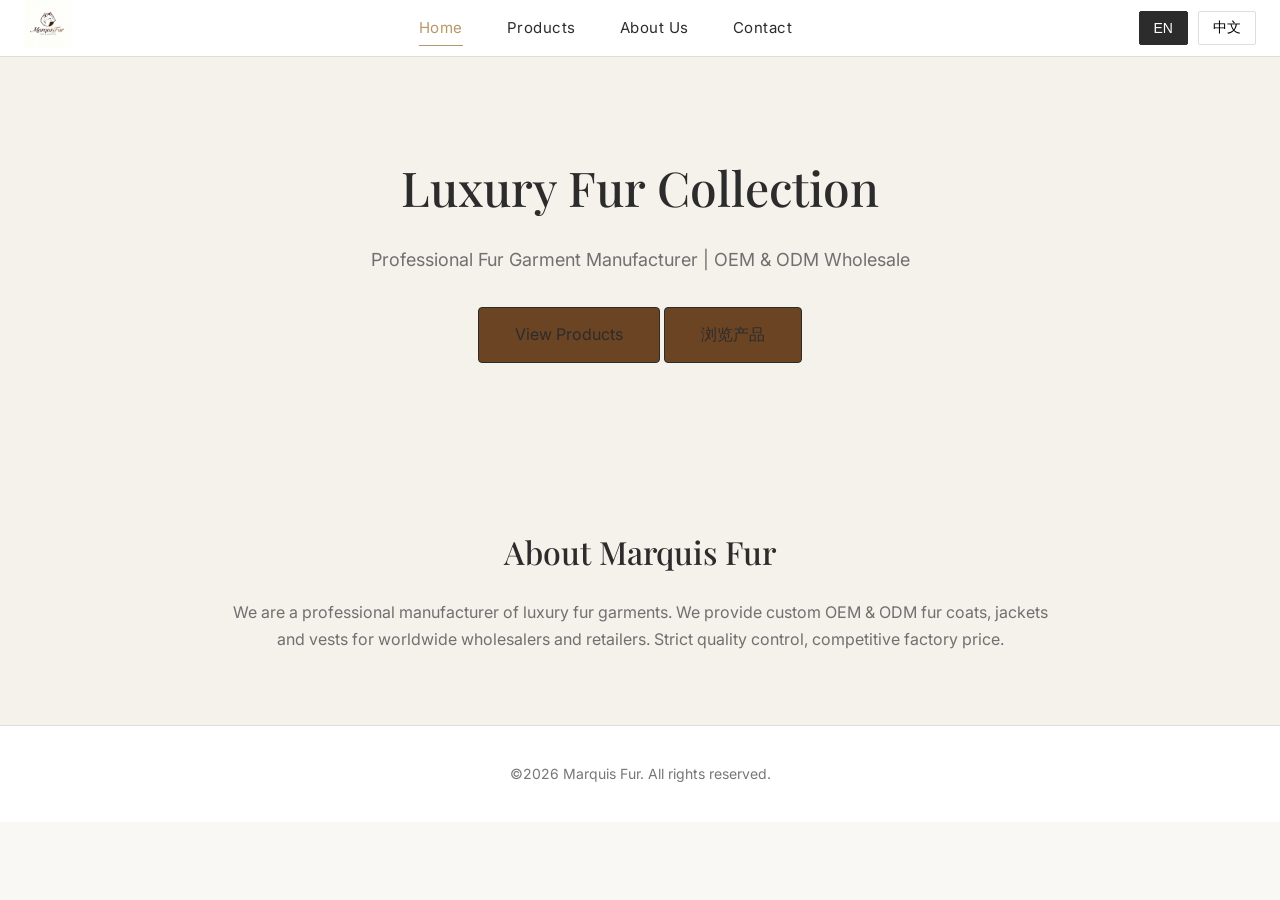
<file: index.html>
<!DOCTYPE html>
<html lang="en">
<head>
    <meta charset="UTF-8">
    <meta name="viewport" content="width=device-width, initial-scale=1.0">
    <title>Marquis Fur | Luxury Fur Garment Manufacturer</title>
    <link rel="preconnect" href="https://fonts.googleapis.com">
    <link rel="preconnect" href="https://fonts.gstatic.com" crossorigin>
    <link href="https://fonts.googleapis.com/css2?family=Inter:wght@300;400;500&family=Playfair+Display:wght@400;500;600&display=swap" rel="stylesheet">
    <link rel="stylesheet" href="common.css">
</head>
<body>
    <nav class="container">
        <a href="/"><img src="/logo.png" alt="MarquisFur" style="height:48px;"></a>
        <div class="nav-menu">
            <a href="index.html" class="en active">Home</a>
            <a href="index.html" class="cn active">首页</a>
            <a href="products.html" class="en">Products</a>
            <a href="products.html" class="cn">产品</a>
            <a href="about.html" class="en">About Us</a>
            <a href="about.html" class="cn">关于我们</a>
            <a href="contact.html" class="en">Contact</a>
            <a href="contact.html" class="cn">联系我们</a>
        </div>
        <div class="lang-switch">
            <button id="btnEn" class="active">EN</button>
            <button id="btnCn">中文</button>
        </div>
    </nav>

    <section class="banner">
        <div class="container">
            <h2 class="en">Luxury Fur Collection</h2>
            <h2 class="cn">高端皮草系列</h2>
            <p class="en">Professional Fur Garment Manufacturer | OEM & ODM Wholesale</p>
            <p class="cn">专业皮草服饰工厂，支持OEM/ODM批量定制批发</p>
            <a href="products.html" class="btn en">View Products</a>
            <a href="products.html" class="btn cn">浏览产品</a>
        </div>
    </section>

    <section class="about-block">
        <div class="about-wrap">
            <h3 class="en">About Marquis Fur</h3>
            <h3 class="cn">关于Marquis Fur</h3>
            <p class="en">We are a professional manufacturer of luxury fur garments. We provide custom OEM & ODM fur coats, jackets and vests for worldwide wholesalers and retailers. Strict quality control, competitive factory price.</p>
            <p class="cn">我们是专业高端皮草服饰生产厂家，面向全球批发商、零售商提供OEM/ODM定制皮草大衣、外套、马甲，严格品控，工厂直供价格。</p>
        </div>
    </section>

    <footer>
        <p class="en">©2026 Marquis Fur. All rights reserved.</p>
        <p class="cn">©2026 Marquis Fur 版权所有</p>
    </footer>

    <script>
        const btnEn = document.getElementById("btnEn");
        const btnCn = document.getElementById("btnCn");
        const enDom = document.querySelectorAll(".en");
        const cnDom = document.querySelectorAll(".cn");
        btnEn.onclick = ()=>{
            enDom.forEach(item=>item.style.display="block");
            cnDom.forEach(item=>item.style.display="none");
            btnEn.classList.add("active");
            btnCn.classList.remove("active");
        }
        btnCn.onclick = ()=>{
            enDom.forEach(item=>item.style.display="none");
            cnDom.forEach(item=>item.style.display="block");
            btnEn.classList.remove("active");
            btnCn.classList.add("active");
        }
    </script>
</body>
</html>
</file>
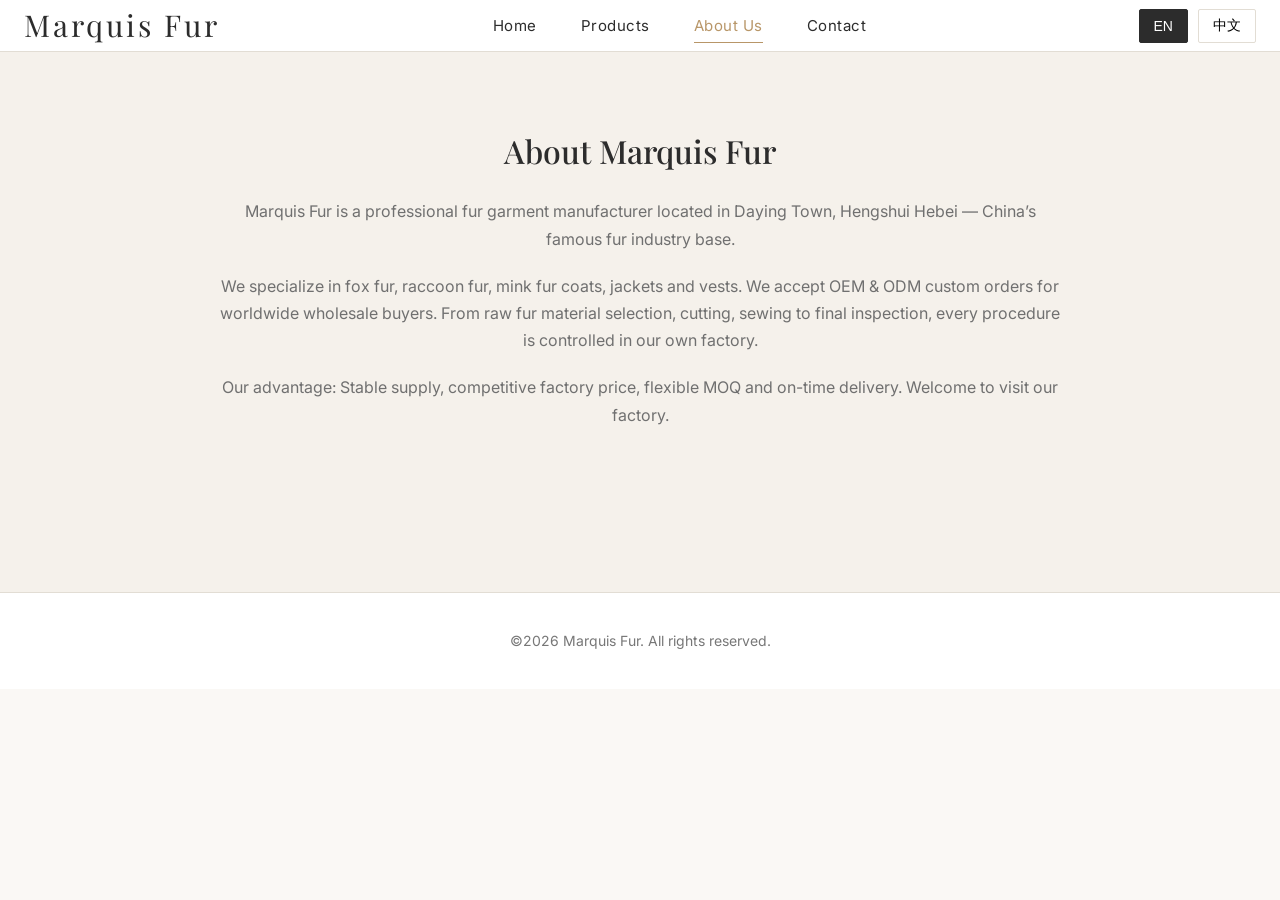
<file: about.html>
<!DOCTYPE html>
<html lang="en">
<head>
    <meta charset="UTF-8">
    <meta name="viewport" content="width=device-width, initial-scale=1.0">
    <title>About Us | Marquis Fur</title>
    <link rel="preconnect" href="https://fonts.googleapis.com">
    <link rel="preconnect" href="https://fonts.gstatic.com" crossorigin>
    <link href="https://fonts.googleapis.com/css2?family=Inter:wght@300;400;500&family=Playfair+Display:wght@400;500;600&display=swap" rel="stylesheet">
    <link rel="stylesheet" href="common.css">
</head>
<body>
    <nav class="container">
        <a href="index.html" class="logo">Marquis Fur</a>
        <div class="nav-menu">
            <a href="index.html" class="en">Home</a>
            <a href="index.html" class="cn">首页</a>
            <a href="products.html" class="en">Products</a>
            <a href="products.html" class="cn">产品</a>
            <a href="about.html" class="en active">About Us</a>
            <a href="about.html" class="cn active">关于我们</a>
            <a href="contact.html" class="en">Contact</a>
            <a href="contact.html" class="cn">联系我们</a>
        </div>
        <div class="lang-switch">
            <button id="btnEn" class="active">EN</button>
            <button id="btnCn">中文</button>
        </div>
    </nav>

    <section class="about-block" style="min-height:60vh;">
        <div class="about-wrap">
            <h3 class="en">About Marquis Fur</h3>
            <h3 class="cn">关于Marquis Fur</h3>
            <p class="en" style="margin-bottom:20px;">
                Marquis Fur is a professional fur garment manufacturer located in Daying Town, Hengshui Hebei — China’s famous fur industry base.
            </p>
            <p class="en" style="margin-bottom:20px;">
                We specialize in fox fur, raccoon fur, mink fur coats, jackets and vests. We accept OEM & ODM custom orders for worldwide wholesale buyers. From raw fur material selection, cutting, sewing to final inspection, every procedure is controlled in our own factory.
            </p>
            <p class="en">
                Our advantage: Stable supply, competitive factory price, flexible MOQ and on-time delivery. Welcome to visit our factory.
            </p>

            <p class="cn" style="margin-bottom:20px;">
                Marquis Fur 坐落于中国河北衡水大营镇，国内知名皮草产业基地，是专业皮草生产工厂。
            </p>
            <p class="cn" style="margin-bottom:20px;">
                主营狐狸、貉子、水貂皮大衣、外套、马甲。面向全球外贸批发商承接OEM/ODM定制订单。从原料选皮、裁皮、缝制到成品检验全部自主工厂完成。
            </p>
            <p class="cn">
                我们优势：货源稳定，工厂直销价格，起订量灵活，交货准时。欢迎实地验厂。
            </p>
        </div>
    </section>

    <footer>
        <p class="en">©2026 Marquis Fur. All rights reserved.</p>
        <p class="cn">©2026 Marquis Fur 版权所有</p>
    </footer>

    <script>
        const btnEn = document.getElementById("btnEn");
        const btnCn = document.getElementById("btnCn");
        const enDom = document.querySelectorAll(".en");
        const cnDom = document.querySelectorAll(".cn");
        btnEn.onclick = ()=>{
            enDom.forEach(item=>item.style.display="block");
            cnDom.forEach(item=>item.style.display="none");
            btnEn.classList.add("active");
            btnCn.classList.remove("active");
        }
        btnCn.onclick = ()=>{
            enDom.forEach(item=>item.style.display="none");
            cnDom.forEach(item=>item.style.display="block");
            btnEn.classList.remove("active");
            btnCn.classList.add("active");
        }
    </script>
</body>
</html>
</file>
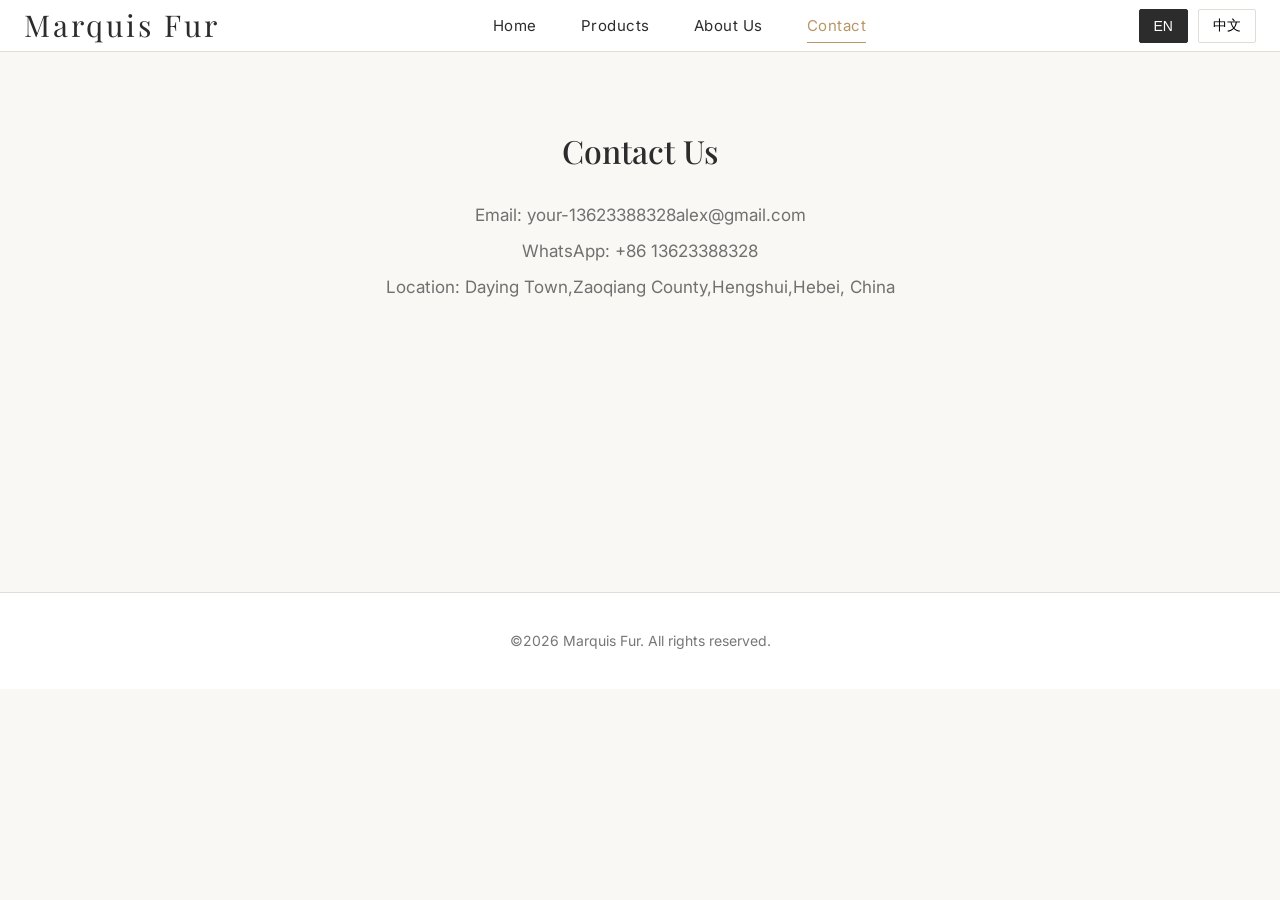
<file: contact.html>
<!DOCTYPE html>
<html lang="en">
<head>
    <meta charset="UTF-8">
    <meta name="viewport" content="width=device-width, initial-scale=1.0">
    <title>Contact | Marquis Fur</title>
    <link rel="preconnect" href="https://fonts.googleapis.com">
    <link rel="preconnect" href="https://fonts.gstatic.com" crossorigin>
    <link href="https://fonts.googleapis.com/css2?family=Inter:wght@300;400;500&family=Playfair+Display:wght@400;500;600&display=swap" rel="stylesheet">
    <link rel="stylesheet" href="common.css">
</head>
<body>
    <nav class="container">
        <a href="index.html" class="logo">Marquis Fur</a>
        <div class="nav-menu">
            <a href="index.html" class="en">Home</a>
            <a href="index.html" class="cn">首页</a>
            <a href="products.html" class="en">Products</a>
            <a href="products.html" class="cn">产品</a>
            <a href="about.html" class="en">About Us</a>
            <a href="about.html" class="cn">关于我们</a>
            <a href="contact.html" class="en active">Contact</a>
            <a href="contact.html" class="cn active">联系我们</a>
        </div>
        <div class="lang-switch">
            <button id="btnEn" class="active">EN</button>
            <button id="btnCn">中文</button>
        </div>
    </nav>

    <section class="contact-block container" style="min-height:60vh;">
        <h3 class="en">Contact Us</h3>
        <h3 class="cn">联系我们</h3>
        <p class="en">
            Email: your-13623388328alex@gmail.com<br>
            WhatsApp: +86 13623388328<br>
            Location: Daying Town,Zaoqiang County,Hengshui,Hebei, China
        </p>
        <p class="cn">
            邮箱：your-13623388328alex@gmail.com<br>
            WhatsApp：+86 13623388328<br>
            地址：中国河北省衡水市枣强县大营镇
        </p>
    </section>

    <footer>
        <p class="en">©2026 Marquis Fur. All rights reserved.</p>
        <p class="cn">©2026 Marquis Fur 版权所有</p>
    </footer>

    <script>
        const btnEn = document.getElementById("btnEn");
        const btnCn = document.getElementById("btnCn");
        const enDom = document.querySelectorAll(".en");
        const cnDom = document.querySelectorAll(".cn");
        btnEn.onclick = ()=>{
            enDom.forEach(item=>item.style.display="block");
            cnDom.forEach(item=>item.style.display="none");
            btnEn.classList.add("active");
            btnCn.classList.remove("active");
        }
        btnCn.onclick = ()=>{
            enDom.forEach(item=>item.style.display="none");
            cnDom.forEach(item=>item.style.display="block");
            btnEn.classList.remove("active");
            btnCn.classList.add("active");
        }
    </script>
</body>
</html>
</file>
<file: common.css>
* {
    margin: 0;
    padding: 0;
    box-sizing: border-box;
}
:root {
    --ivory: #faf8f5;
    --white: #ffffff;
    --text-dark: #2c2c2c;
    --text-gray: #707070;
    --border-light: #e2ddd4;
    --champagne-gold: #b89668;
}
body {
    background-color: var(--ivory);
    color: var(--text-dark);
    font-family: 'Inter', Arial, sans-serif;
    line-height: 1.7;
}
h1,h2,h3,h4 {
    font-family: 'Playfair Display', serif;
    font-weight: 500;
}
.container {
    max-width: 1280px;
    margin: 0 auto;
    padding: 0 24px;
}

/* ========= 横向导航 ========= */
nav {
    display: flex;
    justify-content: space-between;
    align-items: center;
    padding: 32px 24px;
    background-color: var(--white);
    border-bottom: 1px solid var(--border-light);
    position: sticky;
    top:0;
    z-index: 99;
}
.logo {
    font-family: 'Playfair Display', serif;
    font-size: 30px;
    letter-spacing: 3px;
    color: var(--text-dark);
    text-decoration: none;
}
.nav-menu {
    display: flex;
    gap:44px;
    align-items: center;
}
.nav-menu a {
    text-decoration: none;
    color: var(--text-dark);
    font-size:15px;
    letter-spacing:0.5px;
    position:relative;
    transition: color 0.28s ease;
}
.nav-menu a::after {
    content:"";
    position:absolute;
    left:0;
    bottom:-5px;
    width:0;
    height:1px;
    background:var(--champagne-gold);
    transition: width 0.3s ease;
}
.nav-menu a:hover {
    color:var(--champagne-gold);
}
.nav-menu a:hover::after {
    width:100%;
}
/* 当前页面高亮 */
.nav-menu a.active {
    color:var(--champagne-gold);
}
.nav-menu a.active::after {
    width:100%;
}
.lang-switch {
    display:flex;
    gap:10px;
}
.lang-switch button {
    background:transparent;
    border:1px solid var(--border-light);
    padding:7px 14px;
    cursor:pointer;
    font-size:14px;
    border-radius:2px;
    transition: all 0.28s;
}
.lang-switch button.active {
    background-color:var(--text-dark);
    color:#fff;
    border-color:var(--text-dark);
}
.lang-switch button:hover:not(.active) {
    border-color:var(--champagne-gold);
    color:var(--champagne-gold);
}

/* ========= Banner ========= */
.banner {
    background-color:#f5f1eb;
    padding: 90px 20px;
    text-align:center;
}
.banner h2 {
    font-size:48px;
    margin-bottom:16px;
}
.banner p {
    font-size:18px;
    color:var(--text-gray);
    margin-bottom:32px;
}
.banner .btn {
    border:1px solid var(--text-dark);
    padding:13px 36px;
    text-decoration:none;
    color:var(--text-dark);
    display:inline-block;
    transition:0.3s;
}
.banner .btn:hover {
    background-color:var(--text-dark);
    color:#ffffff;
}

/* ========= 通用区块标题 ========= */
.section-title {
    text-align:center;
    padding:72px 0 24px;
}
.section-title h3 {
    font-size:32px;
}
.section-title p {
    color:var(--text-gray);
    margin-top:10px;
}

/* ========= 产品网格 ========= */
.product-grid {
    display:grid;
    grid-template-columns: repeat(auto-fill, minmax(336px, 1fr));
    gap:44px;
    padding-bottom:84px;
}
.product-card {
    background:var(--white);
    cursor:pointer;
    transition:0.3s ease;
}
.product-card:hover {
    box-shadow:0 6px 18px rgba(0,0,0,0.06);
}
.img-box {
    overflow:hidden;
    background:#f7f4f0;
}
.product-card img {
    width:100%;
    height:auto;
    transition:transform 0.4s ease;
    display:block;
}
.product-card:hover img {
    transform:scale(1.045);
}
.product-info {
    padding:22px 18px;
}
.product-info h4 {
    font-size:20px;
    margin-bottom:8px;
}
.product-info .desc {
    color:var(--text-gray);
    font-size:15px;
}

/* ========= About 区块 ========= */
.about-block {
    background-color:#f5f1eb;
    padding:72px 20px;
}
.about-wrap {
    max-width:840px;
    margin:0 auto;
    text-align:center;
}
.about-wrap h3 {
    font-size:32px;
    margin-bottom:20px;
}
.about-wrap p {
    color:var(--text-gray);
    font-size:16px;
}

/* ========= Contact 区块 ========= */
.contact-block {
    padding:72px 20px;
    text-align:center;
}
.contact-block h3 {
    font-size:32px;
    margin-bottom:20px;
}
.contact-block p {
    font-size:17px;
    color:var(--text-gray);
    line-height:2.1;
}

/* ========= 页脚 ========= */
footer {
    border-top:1px solid var(--border-light);
    padding:36px 0;
    text-align:center;
    color:#777;
    font-size:14px;
    background:var(--white);
}

/* ========= 图片放大弹窗 ========= */
.lightbox{
    position:fixed;
    inset:0;
    background:rgba(0,0,0,0.88);
    display:none;
    align-items:center;
    justify-content:center;
    z-index:9999;
    padding:20px;
}
.lightbox.show{
    display:flex;
}
.lightbox img{
    max-width:90%;
    max-height:90vh;
}
.lightbox .close{
    position:absolute;
    top:26px;
    right:32px;
    color:#fff;
    font-size:38px;
    cursor:pointer;
}

/* 双语控制 */
.cn{display:none;}
.en{display:block;}

/* =========移动端适配========= */
@media(max-width:768px){
    nav{
        flex-direction:column;
        gap:20px;
        padding:22px 16px;
    }
    .nav-menu{
        gap:22px;
    }
    .banner h2{
        font-size:32px;
    }
}
.btn{
    display:inline-block;
    padding:12px 28px;
    background:#6b4423;
    color:#fff;
    text-decoration:none;
    border-radius:4px;
}
.btn:hover{background:#4c3018;}
</file>
